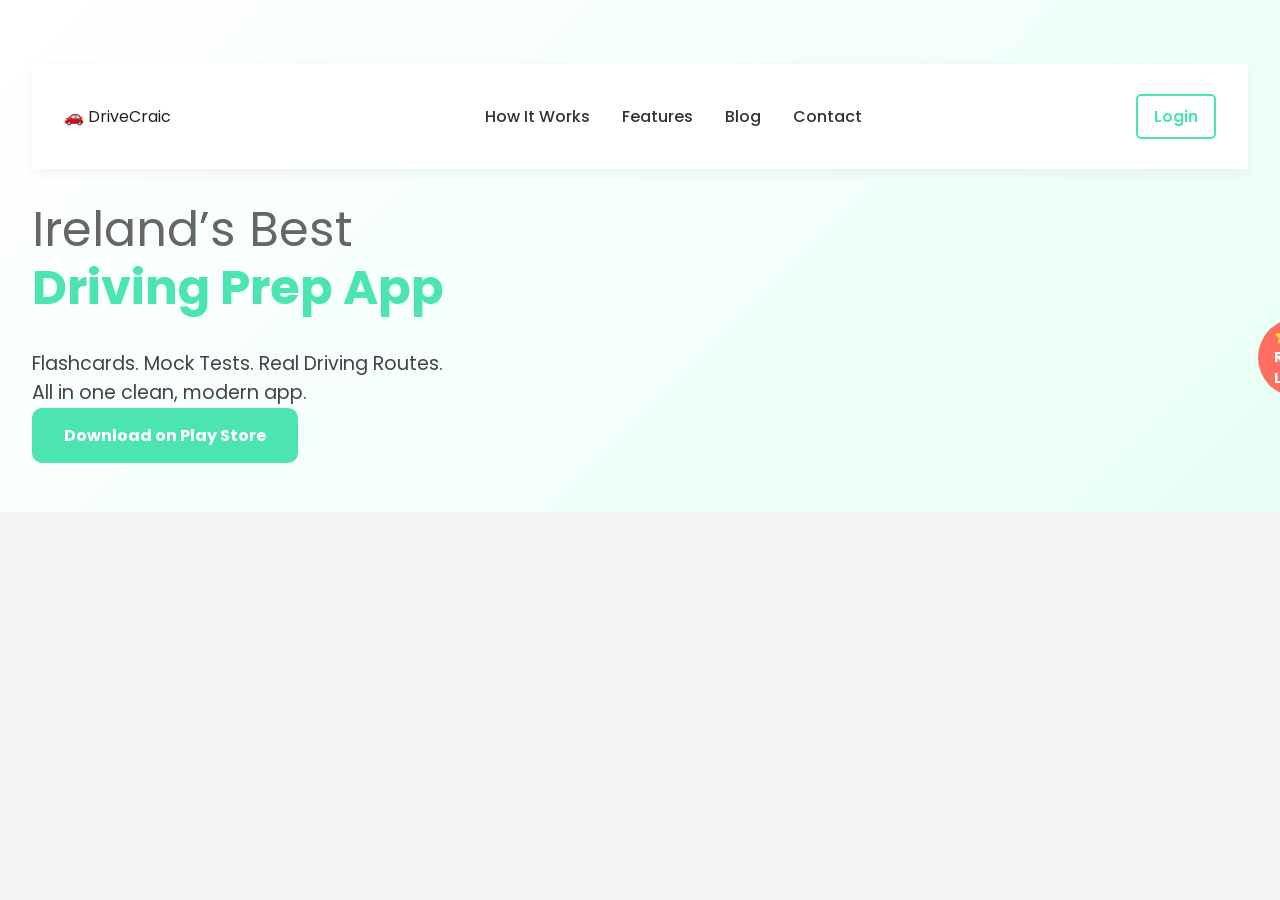
<file: index.html>
<!DOCTYPE html>
<html lang="en">
<head>
  <meta charset="UTF-8" />
  <meta name="viewport" content="width=device-width, initial-scale=1.0" />
  <title>DriveCraic - Master the Irish Driving Test</title>
  <link rel="preconnect" href="https://fonts.googleapis.com">
  <link rel="stylesheet" href="https://fonts.googleapis.com/css2?family=Poppins:wght@400;600;700&display=swap">
  <link rel="stylesheet" href="assets/css/styles.css" />
</head>
<body>
  <header class="hero">
    <nav class="navbar">
      <div class="logo">🚗 DriveCraic</div>
      <ul class="nav-links">
        <li><a href="#how-it-works">How It Works</a></li>
        <li><a href="#features">Features</a></li>
        <li><a href="#blog">Blog</a></li>
        <li><a href="contact.html">Contact</a></li>
      </ul>
      <a class="btn-login" href="#">Login</a>
    </nav>

    <div class="hero-content">
      <div class="text-area">
        <h1><span class="light-text">Ireland’s Best</span><br><span class="highlight">Driving Prep App</span></h1>
        <p class="tagline">Flashcards. Mock Tests. Real Driving Routes.<br>All in one clean, modern app.</p>
        <a href="https://play.google.com/store/apps/details?id=com.example.drivecraic" class="btn-primary">Download on Play Store</a>
      </div>
      <div class="hero-image">
        <!-- <img src="assets/images/app-mockup.png" alt="DriveCraic App Preview" /> -->
        <div class="rating-badge">⭐ 4.8 Rated by Learners</div>
      </div>
    </div>
  </header>

  <!-- More content here... -->

</body>
</html>
</file>
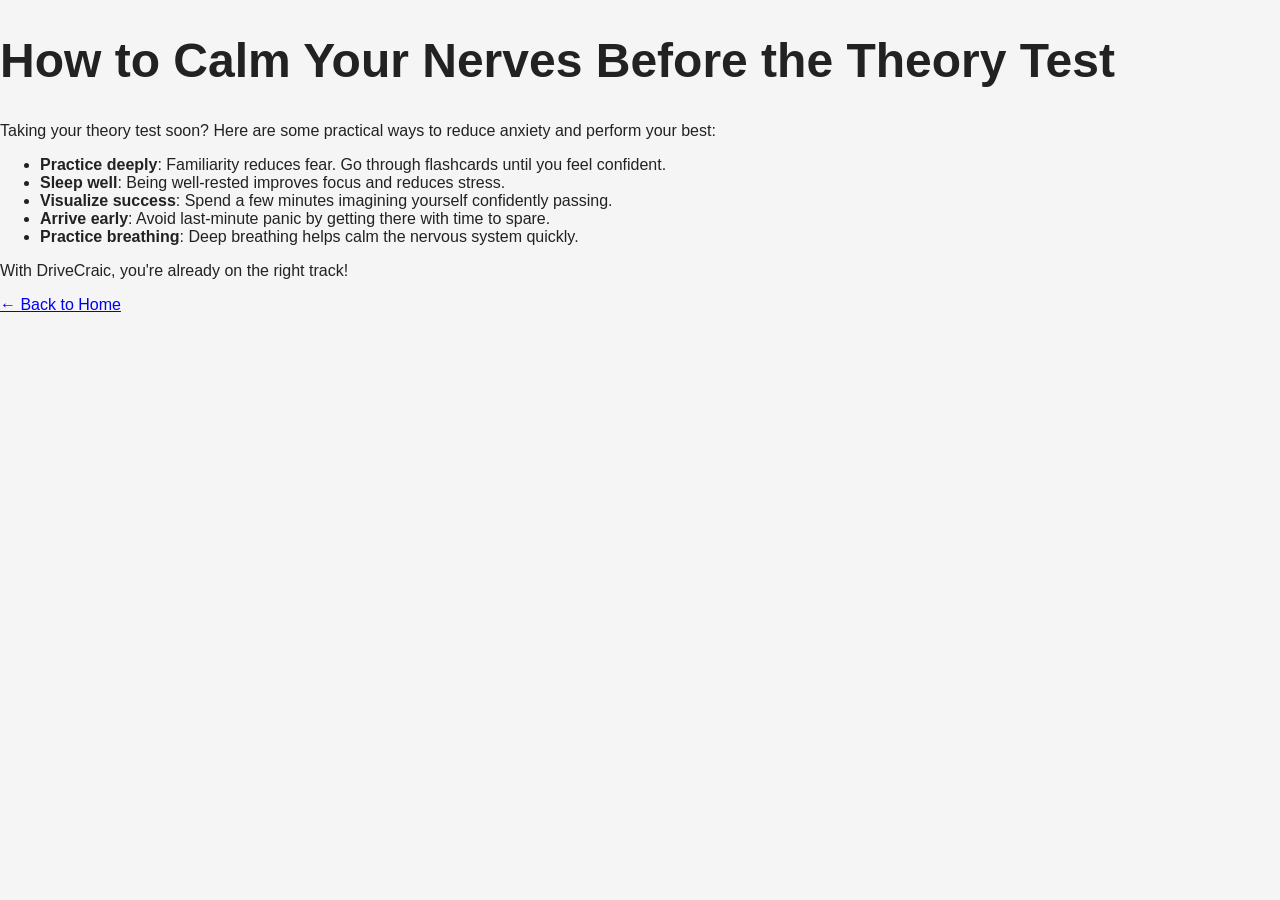
<file: blog/calming-nerves.html>
<!DOCTYPE html>
<html lang="en">
<head>
  <meta charset="UTF-8">
  <title>How to Calm Your Nerves Before the Theory Test - DriveCraic Blog</title>
  <link rel="stylesheet" href="../assets/css/styles.css">
</head>
<body>
  <div class="container">
    <h1>How to Calm Your Nerves Before the Theory Test</h1>
    <p>Taking your theory test soon? Here are some practical ways to reduce anxiety and perform your best:</p>
    <ul>
      <li><strong>Practice deeply</strong>: Familiarity reduces fear. Go through flashcards until you feel confident.</li>
      <li><strong>Sleep well</strong>: Being well-rested improves focus and reduces stress.</li>
      <li><strong>Visualize success</strong>: Spend a few minutes imagining yourself confidently passing.</li>
      <li><strong>Arrive early</strong>: Avoid last-minute panic by getting there with time to spare.</li>
      <li><strong>Practice breathing</strong>: Deep breathing helps calm the nervous system quickly.</li>
    </ul>
    <p>With DriveCraic, you're already on the right track!</p>
    <a href="../index.html">← Back to Home</a>
  </div>
</body>
</html>
</file>
<file: assets/css/styles.css>
body {
  margin: 0;
  font-family: 'Poppins', sans-serif;
  background: #f5f5f5;
  color: #222;
}

.navbar {
  display: flex;
  justify-content: space-between;
  align-items: center;
  padding: 1.5rem 2rem;
  background-color: white;
  box-shadow: 0 4px 12px rgba(0,0,0,0.05);
}

.nav-links {
  list-style: none;
  display: flex;
  gap: 2rem;
}

.nav-links a {
  text-decoration: none;
  color: #333;
  font-weight: 500;
}

.btn-login {
  background-color: transparent;
  border: 2px solid #4CE5B1;
  padding: 0.5rem 1rem;
  border-radius: 5px;
  color: #4CE5B1;
  font-weight: 600;
  text-decoration: none;
}

.hero {
  background: linear-gradient(135deg, #ffffff, #e8fff5);
  padding: 4rem 2rem;
}

.hero-content {
  display: flex;
  justify-content: space-between;
  align-items: center;
  gap: 2rem;
  flex-wrap: wrap;
}

.text-area {
  max-width: 600px;
}

h1 {
  font-size: 3rem;
  line-height: 1.2;
}

.light-text {
  font-weight: 400;
  color: #666;
}

.highlight {
  color: #4CE5B1;
  font-weight: 700;
}

.tagline {
  margin: 1rem 0;
  font-size: 1.2rem;
  color: #444;
}

.btn-primary {
  background-color: #4CE5B1;
  color: white;
  padding: 1rem 2rem;
  border: none;
  border-radius: 10px;
  font-weight: bold;
  text-decoration: none;
}

.hero-image {
  position: relative;
}

.hero-image img {
  width: 300px;
  border-radius: 20px;
  box-shadow: 0 10px 20px rgba(0,0,0,0.1);
}

.rating-badge {
  position: absolute;
  top: 10px;
  left: 10px;
  background: #FF6F61;
  color: white;
  padding: 0.5rem 1rem;
  border-radius: 50px;
  font-size: 0.9rem;
  font-weight: bold;
}
</file>
